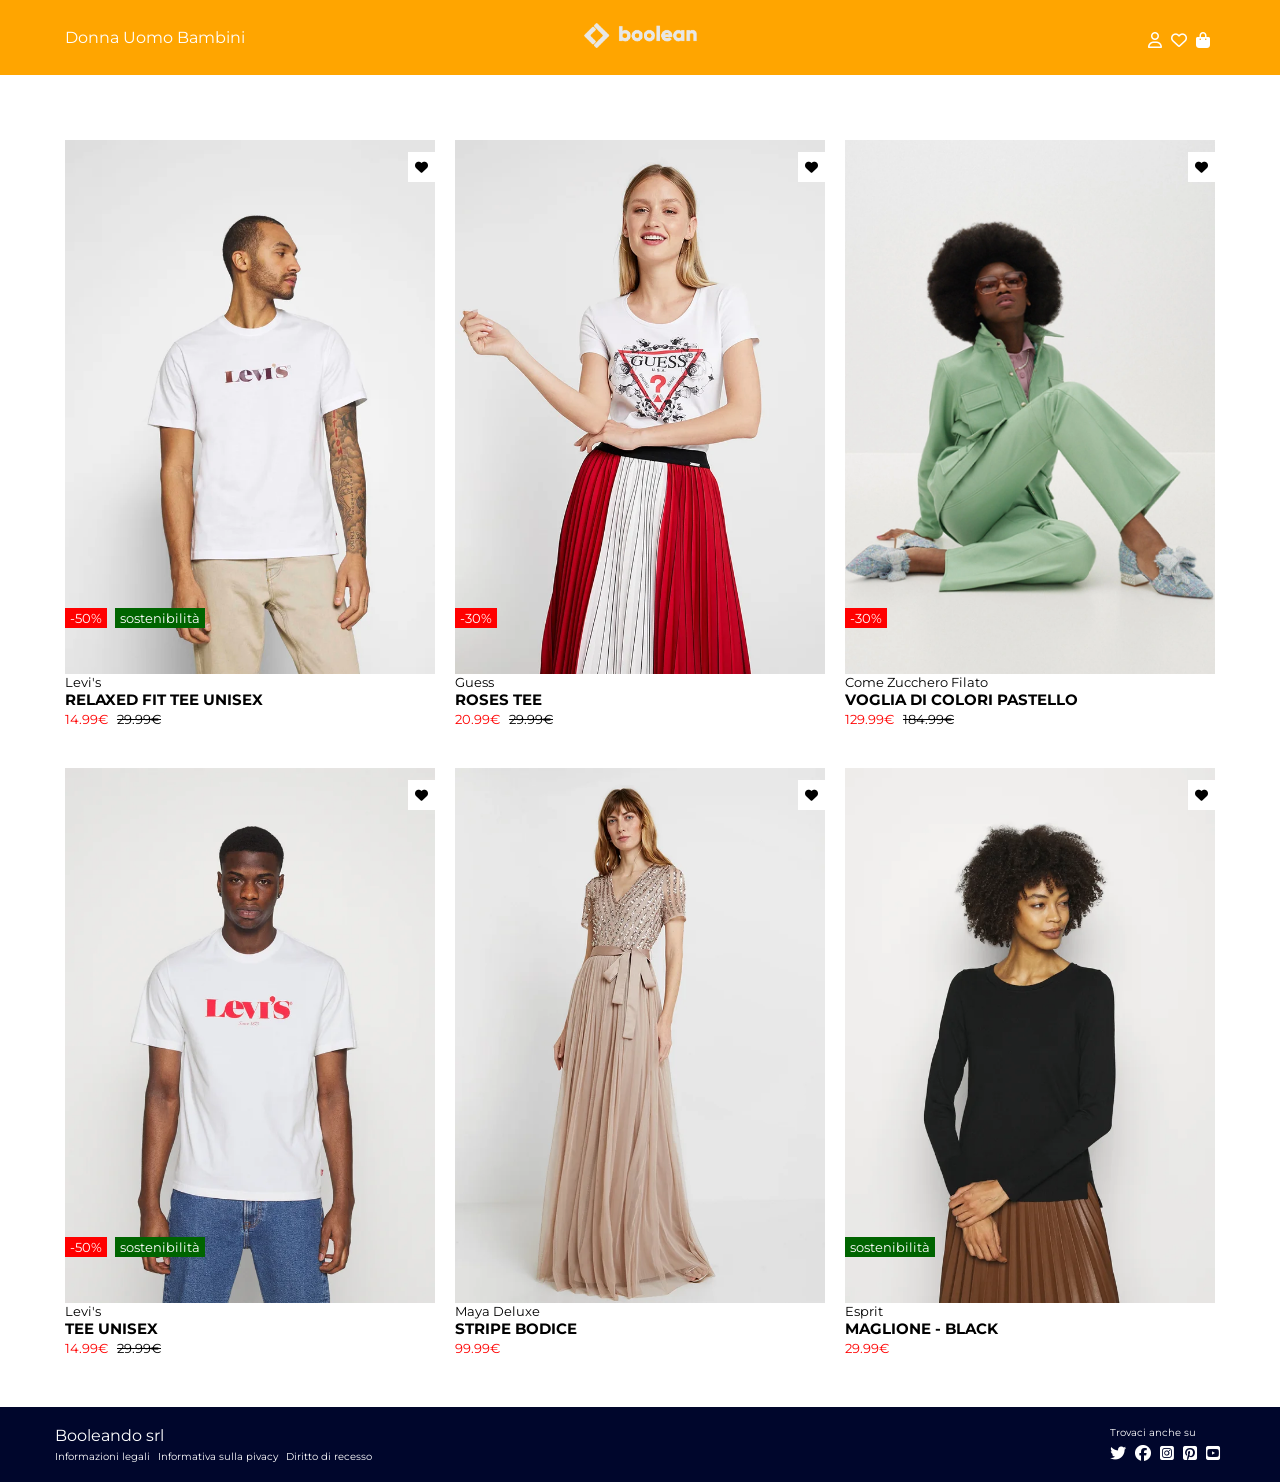
<file: index.html>
<!DOCTYPE html>
<html lang="en">
<head>
    <meta charset="UTF-8">
    <meta http-equiv="X-UA-Compatible" content="IE=edge">
    <meta name="viewport" content="width=device-width, initial-scale=1.0">
    <title>Boolando</title>
    <link rel="stylesheet" href="./css/style.css">
    <link rel="stylesheet" href="https://cdnjs.cloudflare.com/ajax/libs/font-awesome/6.4.0/css/all.min.css" integrity="sha512-iecdLmaskl7CVkqkXNQ/ZH/XLlvWZOJyj7Yy7tcenmpD1ypASozpmT/E0iPtmFIB46ZmdtAc9eNBvH0H/ZpiBw==" crossorigin="anonymous" referrerpolicy="no-referrer" />
    <link rel="preconnect" href="https://fonts.googleapis.com">
    <link rel="preconnect" href="https://fonts.gstatic.com" crossorigin>
    <link href="https://fonts.googleapis.com/css2?family=Montserrat&display=swap" rel="stylesheet"> 

</head>
    <body>
        <!-- INIZIO HEADER -->
        <header>
            <div class="container">
                <div class="row-header">
                    <div class="column-25"> 
                        <div class="nav-left content">
                            Donna Uomo Bambini
                        </div>
                    </div>
                    <div class="column-50">
                        <div class="nav content">
                            <img class="logo" src="./img/boolean-logo.png" alt="logo">
                        </div> 
                    </div>
                    <div class="column-25"> 
                        <div class="nav-right content">
                            <ul>
                                <li><i class="fa-regular fa-user"></i></li>
                                <li><i class="fa-regular fa-heart"></i></li>
                                <li> <i class="fa-solid fa-bag-shopping"></i></li>
                            </ul>                          
                        </div>
                    </div>
                </div>
            </div>
        </header>
        <!-- FINE HEADER -->
        <!-- INIZIO MAIN -->
        <main>
            <div class="container">
                <div class="row">
                    <!-- PIMA COLONNA -->
                    <div class="column-33"> 
                        <div class="content">
                            <div class="card">
                                <img class="model" src="./img/1.webp" alt="modello maschile">
                                <img class="hide" src="./img/1b.webp" alt="modello maschile">
                            </div>
                            <div>Levi's</div>                  
                            <h4> RELAXED FIT TEE UNISEX</h4>
                            <div class="new price">14.99&euro;</div>
                            <div class="old price">29.99&euro;</div>
                            <div class="red tag">-50%</div>
                            <div class="green tag">sostenibilità</div>
                            <div class="favorites-tag"><i class="fa-sharp fa-solid fa-heart"></i></div>
                        </div>
                    </div>
                    <!-- FINE PRIMA COLONNA --> 
                    <!-- SECONDA COLONNA -->
                    <div class="column-33"> 
                        <div class="content">
                            <div class="card">
                                <img class="model" src="./img/2.webp" alt="modello maschile">
                                <img class="hide" src="./img/2b.webp" alt="modello maschile">
                            </div>                            <div>Guess</div>
                            <h4>ROSES TEE</h4>
                            <div class="new price">20.99&euro;</div>
                            <div class="old price">29.99&euro;</div>
                            <div class="red tag">-30%</div>
                            <div class="favorites-tag"><i class="fa-sharp fa-solid fa-heart"></i></div>
                        </div>
                    </div>
                    <!-- FINE SECONDA COLONNA -->
                    <!-- TERZA COLONNA -->
                    <div class="column-33"> 
                        <div class="content">
                            <div class="card">
                                <img class="model" src="./img/3.webp" alt="modello femminile">
                                <img class="hide" src="./img/3b.webp" alt="modello femminile">
                            </div>
                            <div>Come Zucchero Filato</div>
                            <h4> VOGLIA DI COLORI PASTELLO</h4>
                            <div class="new price">129.99&euro;</div>
                            <div class="old price">184.99&euro;</div>
                            <div class="red tag">-30%</div>
                            <div class="favorites-tag"><i class="fa-sharp fa-solid fa-heart"></i></div>
                        </div>
                    </div>
                    <!-- FINE TERZA COLONNA -->
                    <!-- QUARTA COLONNA -->
                   <div class="column-33"> 
                        <div class="content">
                            <div class="card">
                                <img class="model" src="./img/4.webp" alt="modello maschile">
                                <img class="hide" src="./img/4b.webp" alt="modello maschile">
                            </div>
                            <div>Levi's</div>
                            <h4> TEE UNISEX</h4>
                            <div class="new price">14.99&euro;</div>
                            <div class="old price">29.99&euro;</div>
                            <div class="red tag">-50%</div>
                            <div class="green tag">sostenibilità</div>
                            <div class="favorites-tag"><i class="fa-sharp fa-solid fa-heart"></i></div>
                        </div>
                    </div>
                    <!-- FINE QUARTA COLONNA -->
                    <!-- QUINTA COLONNA -->
                   <div class="column-33"> 
                        <div class="content">
                            <div class="card">
                                <img class="model" src="./img/5.webp" alt="modello femminile">
                                <img class="hide" src="./img/5b.webp" alt="modello femminile">
                            </div>
                            <div>Maya Deluxe</div>
                            <h4> STRIPE BODICE</h4>
                            <div class="new price">99.99&euro;</div>                           
                            <div class="favorites-tag"><i class="fa-sharp fa-solid fa-heart"></i></div>
                        </div>
                    </div>
                    <!-- FINE QUINTA COLONNA -->
                    <!-- SESTA COLONNA -->
                   <div class="column-33"> 
                        <div class="content">
                            <div class="card">
                                <img class="model" src="./img/6.webp" alt="modello femminile">
                                <img class="hide" src="./img/6b.webp" alt="modello femminile">
                            </div>
                            <div>Esprit</div>
                            <h4> MAGLIONE - BLACK</h4>                    
                            <div class="new price">29.99&euro;</div>   
                            <div class="only tag ">sostenibilità</div>
                            <div class="favorites-tag"><i class="fa-sharp fa-solid fa-heart"></i></div>
                        </div>
                    </div>
                    <!-- FINE SESTA COLONNA -->
                </div>
            </div>
        </main>
<!-- FINE MAIN -->
<!-- INIZIO FOOTER -->
        <footer>
            <div class="container">
                <div class="row-footer">
                    <div class="column-100">
                        <div class="content-footer">
                            <div class="left-footer">
                                <div> Booleando srl</div>
                                <ul class="info">
                                    <li>Informazioni legali</li>
                                    <li>Informativa sulla pivacy</li>
                                    <li>Diritto di recesso</li>
                                </ul>
                            </div>
                                
                            <div class="left-footer">
                                <div class="info"> Trovaci anche su</div>
                                <ul>
                                    <li><i class="fa-brands fa-twitter"></i></li>
                                    <li><i class="fa-brands fa-facebook"></i></li>
                                    <li><i class="fa-brands fa-square-instagram"></i></li>
                                    <li><i class="fa-brands fa-square-pinterest"></i></li>
                                    <li><i class="fa-brands fa-square-youtube"></i></li>
                                </ul>
                            </div>
                        </div>
                    </div>
                </div>
            </div>
        </footer>
        <!-- FINE FOOTER -->
    </body>
</html>
</file>
<file: css/style.css>
*{
    border: 0;
    margin: 0;
    box-sizing: border-box;
}

body{
    font-family: 'Montserrat', sans-serif;
}
/* CLASSI HEADER */
header{
    height: 75px;
    background-color: orange;
    position: fixed;
    top: 0;
    left: 0;
    right: 0;
    color: white;
    z-index: 100;
}

.logo{
    width: 20%;
}

.nav.content{
    text-align: center;
}

.nav-right{
    text-align: right;
}

.container{
    width: 1170px;
    margin: 0 auto;
    height: 100%;
    
}
.row-header {
    display: flex;
    align-items: center;
    height:100%;   
}

.column-25{
    width: 25%;
    margin: 0 10px;  
}

.column-50{
    width: 50%; 
}

/* CLASSI MAIN */
.column-33{
    width: calc(100%/3 - 20px);
    margin: 20px 10px;
}

h4{
    font-size: 15px;
}
.content>div{
    font-size: 13px;
}

.row {
    display: flex;
    flex-wrap: wrap;
    height:100%;   
}

main{
    margin-top: 120px;
}

.model{
    width: 100%;
    display: block;
}

.hide{
    display: none;
    width: 100%
}

.card:hover .hide{
    display: block;
}

.card:hover .model{
    display: none;

}

.content{
    position: relative;
}

.tag{
    position: absolute;
    bottom: 100px;
    font-size: 16px;
    color:white;
    padding: 2px 5px;
}
.red{
    background-color: red;
   
}

.green {
    left: 50px;
    background-color:darkgreen;
}

.only
{
    background-color:darkgreen; 
}

.favorites-tag{
    position: absolute;
    top: 2%;
    right:0;
    color: rgb(0, 0, 0);
    background-color:white;
    padding: 7px;
}

.price {
    display: inline-block;
}

.new{
    color: red;
    margin-right: 5px;
}

.old{
    text-decoration: line-through;
}
.green-tag.only{
    position: absolute;
    left:0
}

/* CLASSI FOOTER */
footer{
    height: 75px;
    background-color: rgb(0, 6, 44);
    color: white;
margin-top: 30px;
}

.row-footer {
    display: flex;
    justify-content:center;
    align-items:center;
    height:100%;  
}

.column-100 {
    width: 100%;
  
}

.content-footer{
    display: flex;
    justify-content: space-between;
    align-items: center;
    height: 100%
}

ul{
    list-style-type: none;
    padding: 0;
}
li{
    display: inline-block;
    padding-right:5px;
    padding-top: 5px;
}

.info{
    font-size: 10px;
}
</file>
